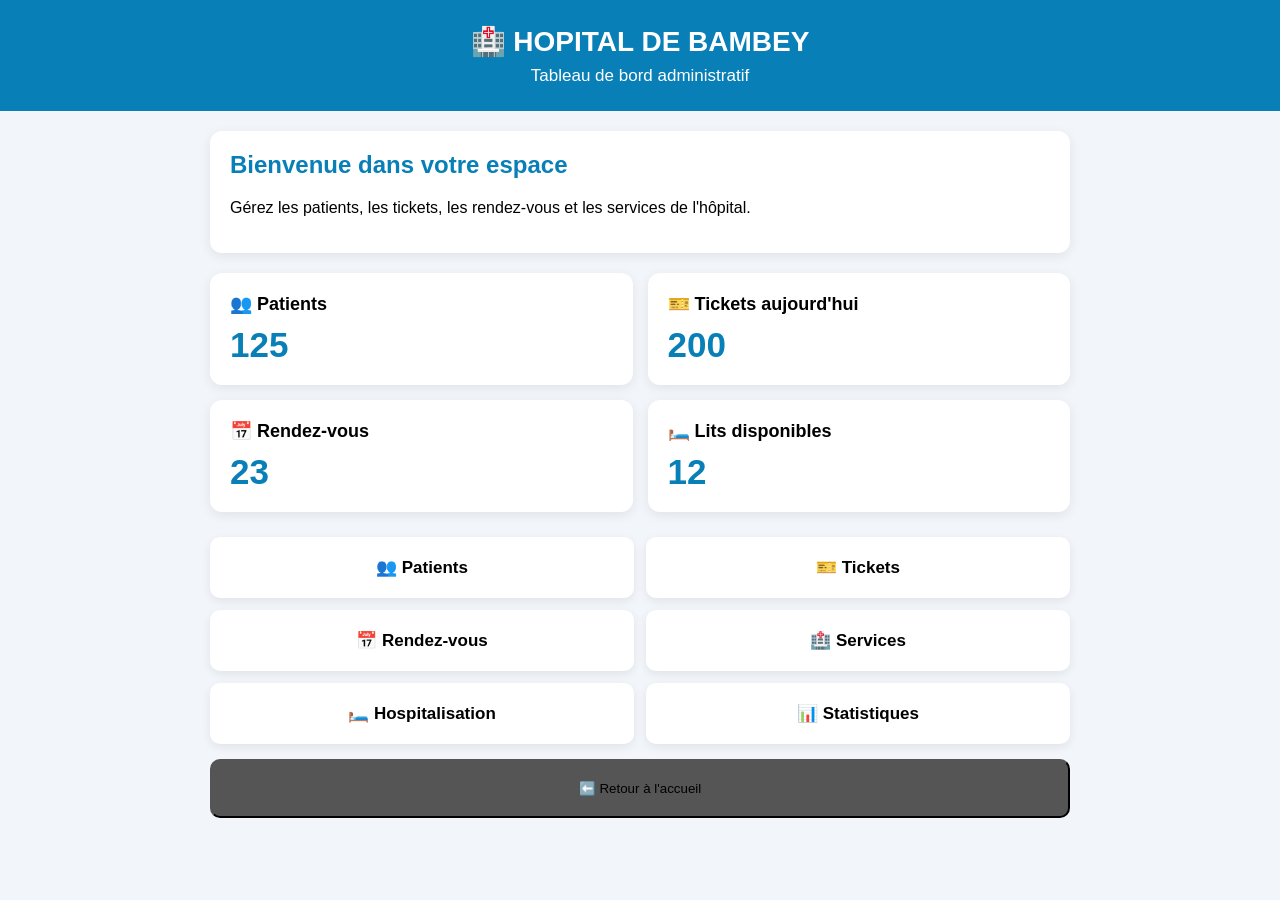
<file: cadre.html>
<!DOCTYPE html>
<html lang="fr">
<head>
    <meta charset="UTF-8">
    <meta name="viewport" content="width=device-width, initial-scale=1.0">

    <title>Tableau de bord - Hôpital de Bambey</title>

    <style>

        * {
            box-sizing: border-box;
        }

        body {
            margin: 0;
            font-family: Arial, sans-serif;
            background: #f2f6fa;
        }

        header {
            background: #087fb7;
            color: white;
            padding: 25px 20px;
            text-align: center;
        }

        header h1 {
            margin: 0;
            font-size: 28px;
        }

        header p {
            margin: 8px 0 0;
            font-size: 17px;
        }

        .container {
            max-width: 900px;
            margin: auto;
            padding: 20px;
        }

        .welcome {
            background: white;
            padding: 20px;
            border-radius: 12px;
            margin-bottom: 20px;
            box-shadow: 0 3px 12px rgba(0,0,0,0.08);
        }

        .welcome h2 {
            margin-top: 0;
            color: #087fb7;
        }

        .stats {
            display: grid;
            grid-template-columns: repeat(2, 1fr);
            gap: 15px;
        }

        .stat {
            background: white;
            padding: 20px;
            border-radius: 12px;
            box-shadow: 0 3px 12px rgba(0,0,0,0.08);
        }

        .stat h3 {
            margin: 0;
            font-size: 18px;
        }

        .number {
            font-size: 35px;
            font-weight: bold;
            color: #087fb7;
            margin-top: 10px;
        }

        .menu {
            margin-top: 25px;
            display: grid;
            grid-template-columns: repeat(2, 1fr);
            gap: 12px;
        }

        .menu button {
            padding: 20px 10px;
            border: none;
            border-radius: 10px;
            background: white;
            font-size: 17px;
            font-weight: bold;
            cursor: pointer;
            box-shadow: 0 3px 10px rgba(0,0,0,0.08);
        }

        .menu button:hover {
            background: #087fb7;
            color: white;
        }

        .retour {
    background: #555;
      width: 100%;  
       padding:20px;
         margin-top:15px;
           border-radius:10px; 
         gap:20px;
          
}
            
        @media (max-width: 600px) {

            .stats,
            .menu {
                grid-template-columns: 1fr;
            }

            header h1 {
                font-size: 24px;
            }
            

        }

    </style>
</head>

<body>

<header>

    <h1>🏥 HOPITAL DE BAMBEY</h1>

    <p>
        Tableau de bord administratif
    </p>

</header>


<div class="container">


    <div class="welcome">

        <h2>Bienvenue dans votre espace</h2>

        <p>
            Gérez les patients, les tickets,
            les rendez-vous et les services de l'hôpital.
        </p>

    </div>


    <div class="stats">


        <div class="stat">

            <h3>👥 Patients</h3>

            <div class="number">
                125
            </div>

        </div>


        <div class="stat">

            <h3>🎫 Tickets aujourd'hui</h3>

            <div class="number">
                200
            </div>

        </div>


        <div class="stat">

            <h3>📅 Rendez-vous</h3>

            <div class="number">
                23
            </div>

        </div>


        <div class="stat">

            <h3>🛏️ Lits disponibles</h3>

            <div class="number">
                12
            </div>

        </div>


    </div>


    <div class="menu">

        <button onclick="patients()">
            👥 Patients
        </button>

        <button onclick="tickets()">
            🎫 Tickets
        </button>

        <button onclick="rendezvous()">
            📅 Rendez-vous
        </button>

        <button onclick="services()">
            🏥 Services
        </button>

        <button onclick="hospitalisation()">
            🛏️ Hospitalisation
        </button>

        <button onclick="statistiques()">
            📊 Statistiques
        </button>

    </div>
    


<script>

function patients() {
    alert("Module Patients");
}

function tickets() {
    alert("Module Tickets");
}

function rendezvous() {
    alert("Module Rendez-vous");
}

function services() {
    alert("Module Services");
}

function hospitalisation() {
    alert("Module Hospitalisation");
}

function statistiques() {
    alert("Module Statistiques");
}

function deconnexion() {

    if (confirm("Voulez-vous vous déconnecter ?")) {

        window.location.href = "index.html";

    }

}
    

</script>

<button
class="retour"
    < onclick="window.location.href='hopital.html'">

⬅️ Retour à l'accueil

</button>
</body>
</html>
</file>
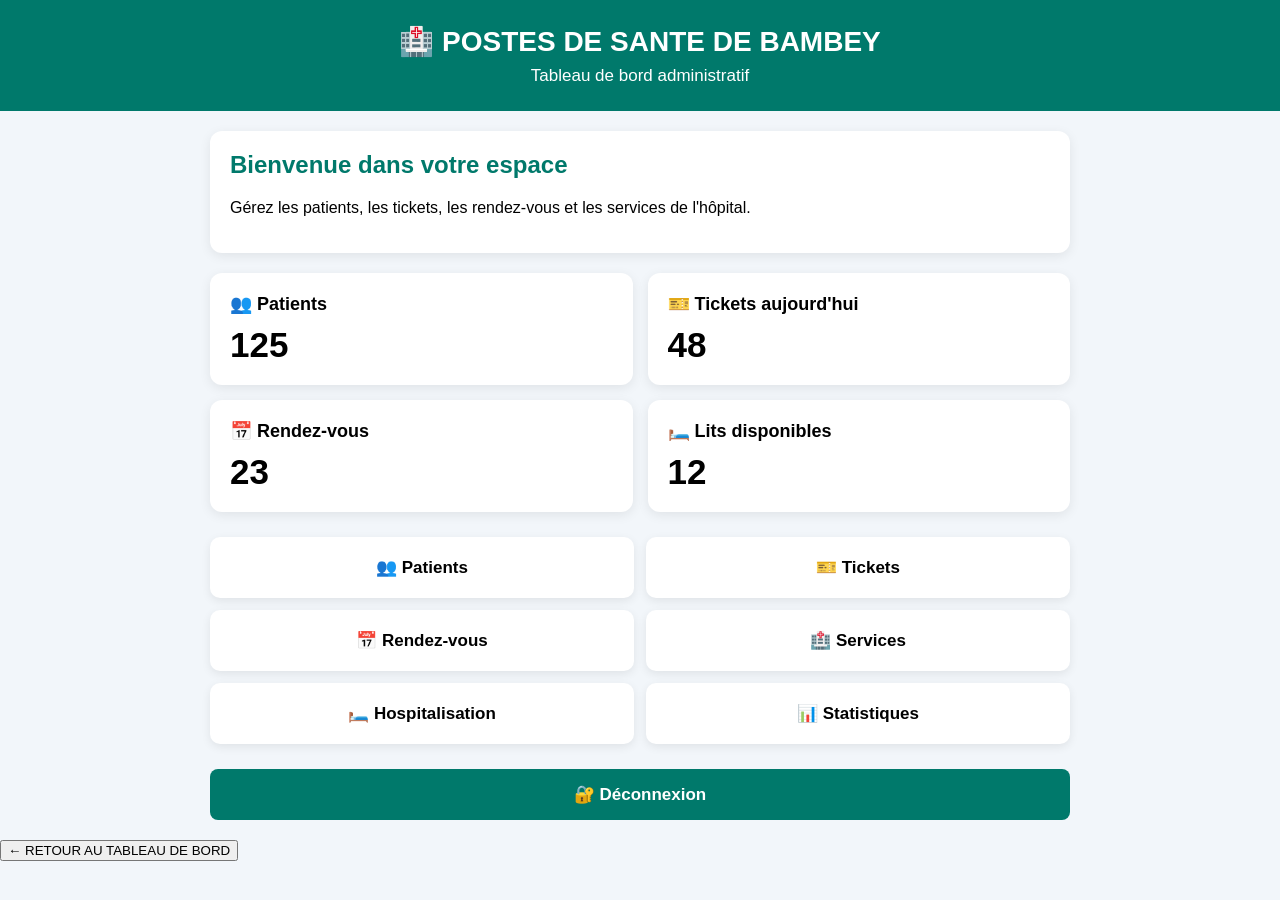
<file: cadre2.html>
<!DOCTYPE html>
<html lang="fr">
<head>
    <meta charset="UTF-8">
    <meta name="viewport" content="width=device-width, initial-scale=1.0">

    <title>Tableau de bord - Hôpital de Bambey</title>

    <style>

        * {
            box-sizing: border-box;
        }

        body {
            margin: 0;
            font-family: Arial, sans-serif;
            background: #f2f6fa;
        }

        header {
            background:#00796b;
            color:white;
            padding: 25px 20px;
            text-align: center;
        }

        header h1 {
            margin: 0;
            font-size: 28px;
        }

        header p {
            margin: 8px 0 0;
            font-size: 17px;
        }

        .container {
            max-width: 900px;
            margin: auto;
            padding: 20px;
        }

        .welcome {
            background: white;
            padding: 20px;
            border-radius: 12px;
            margin-bottom: 20px;
            box-shadow: 0 3px 12px rgba(0,0,0,0.08);
        }

        .welcome h2 {
            margin-top: 0;
            color:#00796b;
        }

        .stats {
            display: grid;
            grid-template-columns: repeat(2, 1fr);
            gap: 15px;
        }

        .stat {
            background: white;
            padding: 20px;
            border-radius: 12px;
            box-shadow: 0 3px 12px rgba(0,0,0,0.08);
        }

        .stat h3 {
            margin: 0;
            font-size: 18px;
        }

        .number {
            font-size: 35px;
            font-weight: bold;
            color:black;
            margin-top: 10px;
        }

        .menu {
            margin-top: 25px;
            display: grid;
            grid-template-columns: repeat(2, 1fr);
            gap: 12px;
        }

        .menu button {
            padding: 20px 10px;
            border: none;
            border-radius: 10px;
            background:white;
            font-size: 17px;
            font-weight: bold;
            cursor: pointer;
            box-shadow: 0 3px 10px rgba(0,0,0,0.08);
        }

        .menu button:hover {
            background:#00796b;
            color: white;
        }

        .logout {
            margin-top: 25px;
            width: 100%;
            padding: 15px;
            border: none;
            border-radius: 8px;
            background:#00796b;
            color: white;
            font-size: 17px;
            font-weight: bold;
        }

        @media (max-width: 600px) {

            .stats,
            .menu {
                grid-template-columns: 1fr;
            }

            header h1 {
                font-size: 24px;
            }
            .retour{
                color:white;
                background:#00796b;
                padding:15px;
                margin-top:25px;
                border-radius:8px;
                width:100%;
            }

        }

    </style>
</head>

<body>

<header>

    <h1>🏥 POSTES DE SANTE DE BAMBEY</h1>

    <p>
        Tableau de bord administratif
    </p>

</header>


<div class="container">


    <div class="welcome">

        <h2>Bienvenue dans votre espace</h2>

        <p>
            Gérez les patients, les tickets,
            les rendez-vous et les services de l'hôpital.
        </p>

    </div>


    <div class="stats">


        <div class="stat">

            <h3>👥 Patients</h3>

            <div class="number">
                125
            </div>

        </div>


        <div class="stat">

            <h3>🎫 Tickets aujourd'hui</h3>

            <div class="number">
                48
            </div>

        </div>


        <div class="stat">

            <h3>📅 Rendez-vous</h3>

            <div class="number">
                23
            </div>

        </div>


        <div class="stat">

            <h3>🛏️ Lits disponibles</h3>

            <div class="number">
                12
            </div>

        </div>


    </div>


    <div class="menu">

        <button onclick="patients()">
            👥 Patients
        </button>

        <button onclick="tickets()">
            🎫 Tickets
        </button>

        <button onclick="rendezvous()">
            📅 Rendez-vous
        </button>

        <button onclick="services()">
            🏥 Services
        </button>

        <button onclick="hospitalisation()">
            🛏️ Hospitalisation
        </button>

        <button onclick="statistiques()">
            📊 Statistiques
        </button>

    </div>


    <button class="logout" onclick="deconnexion()">
        🔐 Déconnexion
    </button>


</div>


<script>

function patients() {
    alert("Module Patients");
}

function tickets() {
    alert("Module Tickets");
}

function rendezvous() {
    alert("Module Rendez-vous");
}

function services() {
    alert("Module Services");
}

function hospitalisation() {
    alert("Module Hospitalisation");
}

function statistiques() {
    alert("Module Statistiques");
}

function deconnexion() {

    if (confirm("Voulez-vous vous déconnecter ?")) {

        window.location.href = "index.html";

    }

}
    

</script>
<button
    class="retour"
    onclick="window.location.href='page2.html'">

    ← RETOUR AU TABLEAU DE BORD
</button>

</body>
</html>
</file>
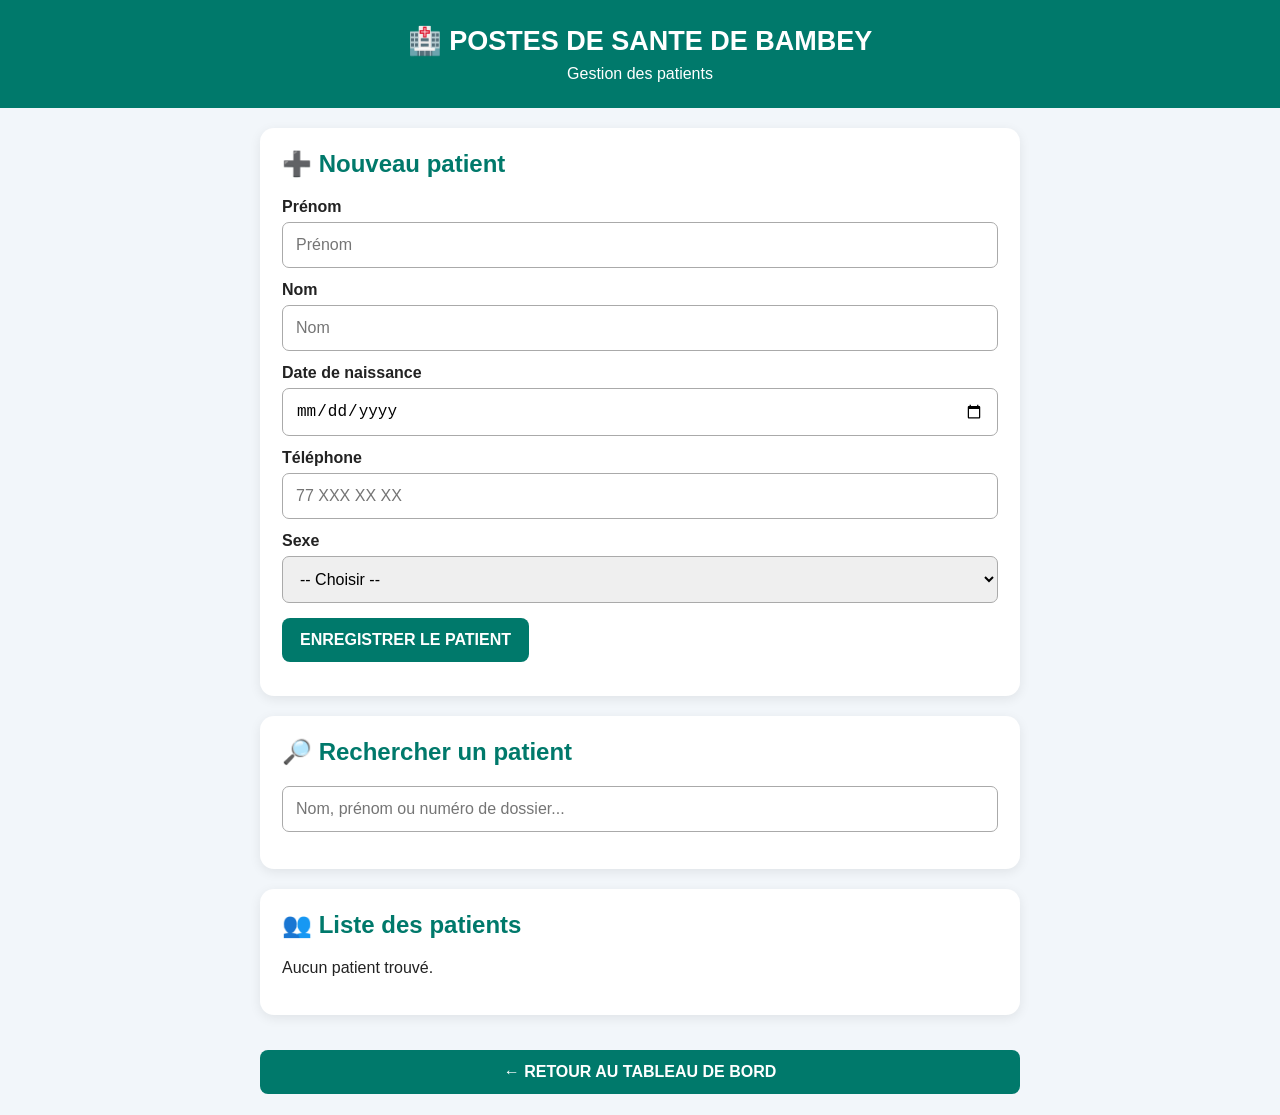
<file: Patients.html>
<!DOCTYPE html>
<html lang="fr">
<head>
<meta charset="UTF-8">
<meta name="viewport" content="width=device-width, initial-scale=1.0">

<title>Patients - Hôpital de Bambey</title>

<style>

* {
    box-sizing: border-box;
}

body {
    margin: 0;
    font-family: Arial, sans-serif;
    background: #f2f6fa;
    color: #222;
}

header {
    background:#00796b;
    color: white;
    text-align: center;
    padding: 25px 15px;
}

header h1 {
    margin: 0;
    font-size: 27px;
}

header p {
    margin: 8px 0 0;
}

.container {
    max-width: 800px;
    margin: auto;
    padding: 20px;
}

.card {
    background: white;
    padding: 22px;
    border-radius: 14px;
    margin-bottom: 20px;
    box-shadow: 0 3px 12px rgba(0,0,0,0.08);
}

h2 {
    color:#00796b;
    margin-top: 0;
}

label {
    display: block;
    font-weight: bold;
    margin-top: 13px;
    margin-bottom: 6px;
}

input,
select {
    width: 100%;
    padding: 13px;
    border: 1px solid #aaa;
    border-radius: 7px;
    font-size: 16px;
}

button {
    border: none;
    border-radius: 8px;
    padding: 13px 18px;
    margin-top: 15px;
    background:#00796b;
    color: white;
    font-size: 16px;
    font-weight: bold;
    cursor: pointer;
}

.recherche {
    margin-bottom: 15px;
}

.patient {
    border-left: 5px solid ;
    background:violet;
    padding: 15px;
    margin-top: 12px;
    border-radius: 7px;
}

.patient strong {
    color:#00796b;
}

.supprimer {
    background:#00796b;
    font-size: 14px;
}

.retour {
    background:#00796b;
    width: 100%;
}

.message {
    margin-top: 12px;
    font-weight: bold;
}

@media (max-width: 600px) {

    .container {
        padding: 12px;
    }

    .card {
        padding: 17px;
    }

}

</style>
</head>

<body>

<header>

    <h1>🏥 POSTES DE SANTE DE BAMBEY</h1>

    <p>Gestion des patients</p>

</header>


<div class="container">


<!-- AJOUT PATIENT -->

<div class="card">

    <h2>➕ Nouveau patient</h2>

    <label>Prénom</label>

    <input
        type="text"
        id="prenom"
        placeholder="Prénom"
    >


    <label>Nom</label>

    <input
        type="text"
        id="nom"
        placeholder="Nom"
    >


    <label>Date de naissance</label>

    <input
        type="date"
        id="naissance"
    >


    <label>Téléphone</label>

    <input
        type="tel"
        id="telephone"
        placeholder="77 XXX XX XX"
    >


    <label>Sexe</label>

    <select id="sexe">

        <option value="">-- Choisir --</option>

        <option>Femme</option>

        <option>Homme</option>

    </select>


    <button onclick="ajouterPatient()">
        ENREGISTRER LE PATIENT
    </button>


    <div id="message" class="message"></div>

</div>



<!-- RECHERCHE -->

<div class="card">

    <h2>🔎 Rechercher un patient</h2>

    <input
        type="text"
        id="recherche"
        class="recherche"
        placeholder="Nom, prénom ou numéro de dossier..."
        oninput="afficherPatients()"
    >

</div>



<!-- LISTE -->

<div class="card">

    <h2>👥 Liste des patients</h2>

    <div id="listePatients"></div>

</div>


<button
    class="retour"
    onclick="window.location.href='page2.html'"
>
    ← RETOUR AU TABLEAU DE BORD
</button>


</div>



<script>


// Récupérer les patients enregistrés

let patients =
    JSON.parse(localStorage.getItem("patientsBambey")) || [];


// Générer un numéro de dossier

function genererNumero() {

    return "PAT-" +
        String(
            patients.length + 1
        ).padStart(5, "0");

}


// Ajouter un patient

function ajouterPatient() {

    const prenom =
        document.getElementById("prenom").value.trim();

    const nom =
        document.getElementById("nom").value.trim();

    const naissance =
        document.getElementById("naissance").value;

    const telephone =
        document.getElementById("telephone").value.trim();

    const sexe =
        document.getElementById("sexe").value;


    if (
        prenom === "" ||
        nom === "" ||
        naissance === "" ||
        telephone === "" ||
        sexe === ""
    ) {

        document.getElementById("message").textContent =
            "⚠️ Veuillez remplir tous les champs.";

        return;
    }


    const patient = {

        numero: genererNumero(),

        prenom: prenom,

        nom: nom,

        naissance: naissance,

        telephone: telephone,

        sexe: sexe

    };


    patients.push(patient);


    localStorage.setItem(
        "patientsBambey",
        JSON.stringify(patients)
    );


    document.getElementById("message").textContent =
        "✅ Patient enregistré : " +
        patient.numero;


    // Vider les champs

    document.getElementById("prenom").value = "";

    document.getElementById("nom").value = "";

    document.getElementById("naissance").value = "";

    document.getElementById("telephone").value = "";

    document.getElementById("sexe").value = "";


    afficherPatients();

}


// Afficher les patients

function afficherPatients() {

    const recherche =
        document.getElementById("recherche")
        .value
        .toLowerCase();


    const liste =
        document.getElementById("listePatients");


    liste.innerHTML = "";


    const resultats =
        patients.filter(patient =>

            patient.nom.toLowerCase().includes(recherche) ||

            patient.prenom.toLowerCase().includes(recherche) ||

            patient.numero.toLowerCase().includes(recherche)

        );


    if (resultats.length === 0) {

        liste.innerHTML =
            "<p>Aucun patient trouvé.</p>";

        return;
    }


    resultats.forEach(patient => {

        const div =
            document.createElement("div");

        div.className = "patient";


        div.innerHTML = `

            <strong>
                ${patient.numero}
            </strong>

            <br><br>

            👤 ${patient.prenom}
            ${patient.nom}

            <br>

            🎂 ${patient.naissance}

            <br>

            📞 ${patient.telephone}

            <br>

            ${patient.sexe}

            <br>

            <button
                class="supprimer"
                onclick="supprimerPatient('${patient.numero}')"
            >
                SUPPRIMER
            </button>

        `;


        liste.appendChild(div);

    });

}


// Supprimer un patient

function supprimerPatient(numero) {

    if (
        !confirm(
            "Voulez-vous supprimer ce patient ?"
        )
    ) {

        return;
    }


    patients =
        patients.filter(
            patient =>
            patient.numero !== numero
        );


    localStorage.setItem(
        "patientsBambey",
        JSON.stringify(patients)
    );


    afficherPatients();

}


// Affichage initial

afficherPatients();

</script>

</body>
</html>
</file>
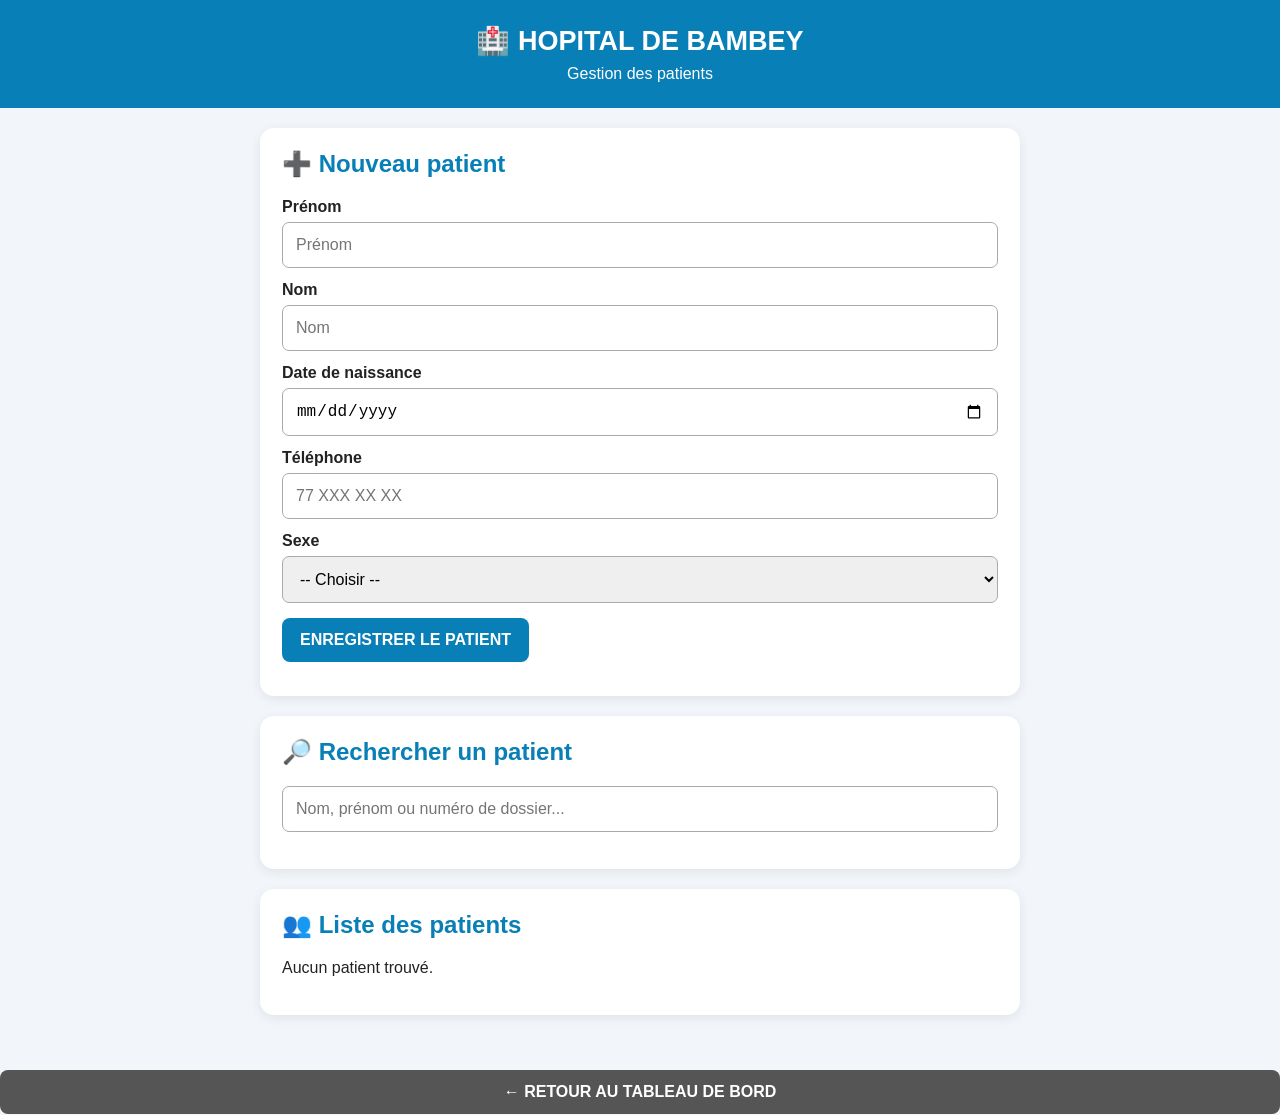
<file: patients.html>
<!DOCTYPE html>
<html lang="fr">
<head>
<meta charset="UTF-8">
<meta name="viewport" content="width=device-width, initial-scale=1.0">

<title>Patients - Hôpital de Bambey</title>

<style>

* {
    box-sizing: border-box;
}

body {
    margin: 0;
    font-family: Arial, sans-serif;
    background: #f2f6fa;
    color: #222;
}

header {
    background: #087fb7;
    color: white;
    text-align: center;
    padding: 25px 15px;
}

header h1 {
    margin: 0;
    font-size: 27px;
}

header p {
    margin: 8px 0 0;
}

.container {
    max-width: 800px;
    margin: auto;
    padding: 20px;
}

.card {
    background: white;
    padding: 22px;
    border-radius: 14px;
    margin-bottom: 20px;
    box-shadow: 0 3px 12px rgba(0,0,0,0.08);
}

h2 {
    color: #087fb7;
    margin-top: 0;
}

label {
    display: block;
    font-weight: bold;
    margin-top: 13px;
    margin-bottom: 6px;
}

input,
select {
    width: 100%;
    padding: 13px;
    border: 1px solid #aaa;
    border-radius: 7px;
    font-size: 16px;
}

button {
    border: none;
    border-radius: 8px;
    padding: 13px 18px;
    margin-top: 15px;
    background: #087fb7;
    color: white;
    font-size: 16px;
    font-weight: bold;
    cursor: pointer;
}

.recherche {
    margin-bottom: 15px;
}

.patient {
    border-left: 5px solid violet;
    background: #087fb7;;
    padding: 15px;
    margin-top: 12px;
    border-radius: 7px;
}

.patient strong {
    color:violet;
}

.supprimer {
    background: #087fb7;;
    font-size: 14px;
}

.retour {
    background: #555;
    width: 100%;
}

.message {
    margin-top: 12px;
    font-weight: bold;
}

@media (max-width: 600px) {

    .container {
        padding: 12px;
    }

    .card {
        padding: 17px;
    }

}

</style>
</head>

<body>

<header>

    <h1>🏥 HOPITAL DE BAMBEY</h1>

    <p>Gestion des patients</p>

</header>


<div class="container">


<!-- AJOUT PATIENT -->

<div class="card">

    <h2>➕ Nouveau patient</h2>

    <label>Prénom</label>

    <input
        type="text"
        id="prenom"
        placeholder="Prénom"
    >


    <label>Nom</label>

    <input
        type="text"
        id="nom"
        placeholder="Nom"
    >


    <label>Date de naissance</label>

    <input
        type="date"
        id="naissance"
    >


    <label>Téléphone</label>

    <input
        type="tel"
        id="telephone"
        placeholder="77 XXX XX XX"
    >


    <label>Sexe</label>

    <select id="sexe">

        <option value="">-- Choisir --</option>

        <option>Femme</option>

        <option>Homme</option>

    </select>


    <button onclick="ajouterPatient()">
        ENREGISTRER LE PATIENT
    </button>


    <div id="message" class="message"></div>

</div>



<!-- RECHERCHE -->

<div class="card">

    <h2>🔎 Rechercher un patient</h2>

    <input
        type="text"
        id="recherche"
        class="recherche"
        placeholder="Nom, prénom ou numéro de dossier..."
        oninput="afficherPatients()"
    >

</div>



<!-- LISTE -->

<div class="card">

    <h2>👥 Liste des patients</h2>

    <div id="listePatients"></div>

</div>

</div>
    
<button
    class="retour"
    onclick="window.location.href='hopital.html'"
>
    ← RETOUR AU TABLEAU DE BORD
</button>

    



<script>


// Récupérer les patients enregistrés

let patients =
    JSON.parse(localStorage.getItem("patientsBambey")) || [];


// Générer un numéro de dossier

function genererNumero() {

    return "PAT-" +
        String(
            patients.length + 1
        ).padStart(5, "0");

}


// Ajouter un patient

function ajouterPatient() {

    const prenom =
        document.getElementById("prenom").value.trim();

    const nom =
        document.getElementById("nom").value.trim();

    const naissance =
        document.getElementById("naissance").value;

    const telephone =
        document.getElementById("telephone").value.trim();

    const sexe =
        document.getElementById("sexe").value;


    if (
        prenom === "" ||
        nom === "" ||
        naissance === "" ||
        telephone === "" ||
        sexe === ""
    ) {

        document.getElementById("message").textContent =
            "⚠️ Veuillez remplir tous les champs.";

        return;
    }


    const patient = {

        numero: genererNumero(),

        prenom: prenom,

        nom: nom,

        naissance: naissance,

        telephone: telephone,

        sexe: sexe

    };


    patients.push(patient);


    localStorage.setItem(
        "patientsBambey",
        JSON.stringify(patients)
    );


    document.getElementById("message").textContent =
        "✅ Patient enregistré : " +
        patient.numero;


    // Vider les champs

    document.getElementById("prenom").value = "";

    document.getElementById("nom").value = "";

    document.getElementById("naissance").value = "";

    document.getElementById("telephone").value = "";

    document.getElementById("sexe").value = "";


    afficherPatients();

}


// Afficher les patients

function afficherPatients() {

    const recherche =
        document.getElementById("recherche")
        .value
        .toLowerCase();


    const liste =
        document.getElementById("listePatients");


    liste.innerHTML = "";


    const resultats =
        patients.filter(patient =>

            patient.nom.toLowerCase().includes(recherche) ||

            patient.prenom.toLowerCase().includes(recherche) ||

            patient.numero.toLowerCase().includes(recherche)

        );


    if (resultats.length === 0) {

        liste.innerHTML =
            "<p>Aucun patient trouvé.</p>";

        return;
    }


    resultats.forEach(patient => {

        const div =
            document.createElement("div");

        div.className = "patient";


        div.innerHTML = `

            <strong>
                ${patient.numero}
            </strong>

            <br><br>

            👤 ${patient.prenom}
            ${patient.nom}

            <br>

            🎂 ${patient.naissance}

            <br>

            📞 ${patient.telephone}

            <br>

            ${patient.sexe}

            <br>

            <button
                class="supprimer"
                onclick="supprimerPatient('${patient.numero}')"
            >
                SUPPRIMER
            </button>

        `;


        liste.appendChild(div);

    });

}


// Supprimer un patient

function supprimerPatient(numero) {

    if (
        !confirm(
            "Voulez-vous supprimer ce patient ?"
        )
    ) {

        return;
    }


    patients =
        patients.filter(
            patient =>
            patient.numero !== numero
        );


    localStorage.setItem(
        "patientsBambey",
        JSON.stringify(patients)
    );


    afficherPatients();

}


// Affichage initial

afficherPatients();

</script>

</body>
</html>
</file>
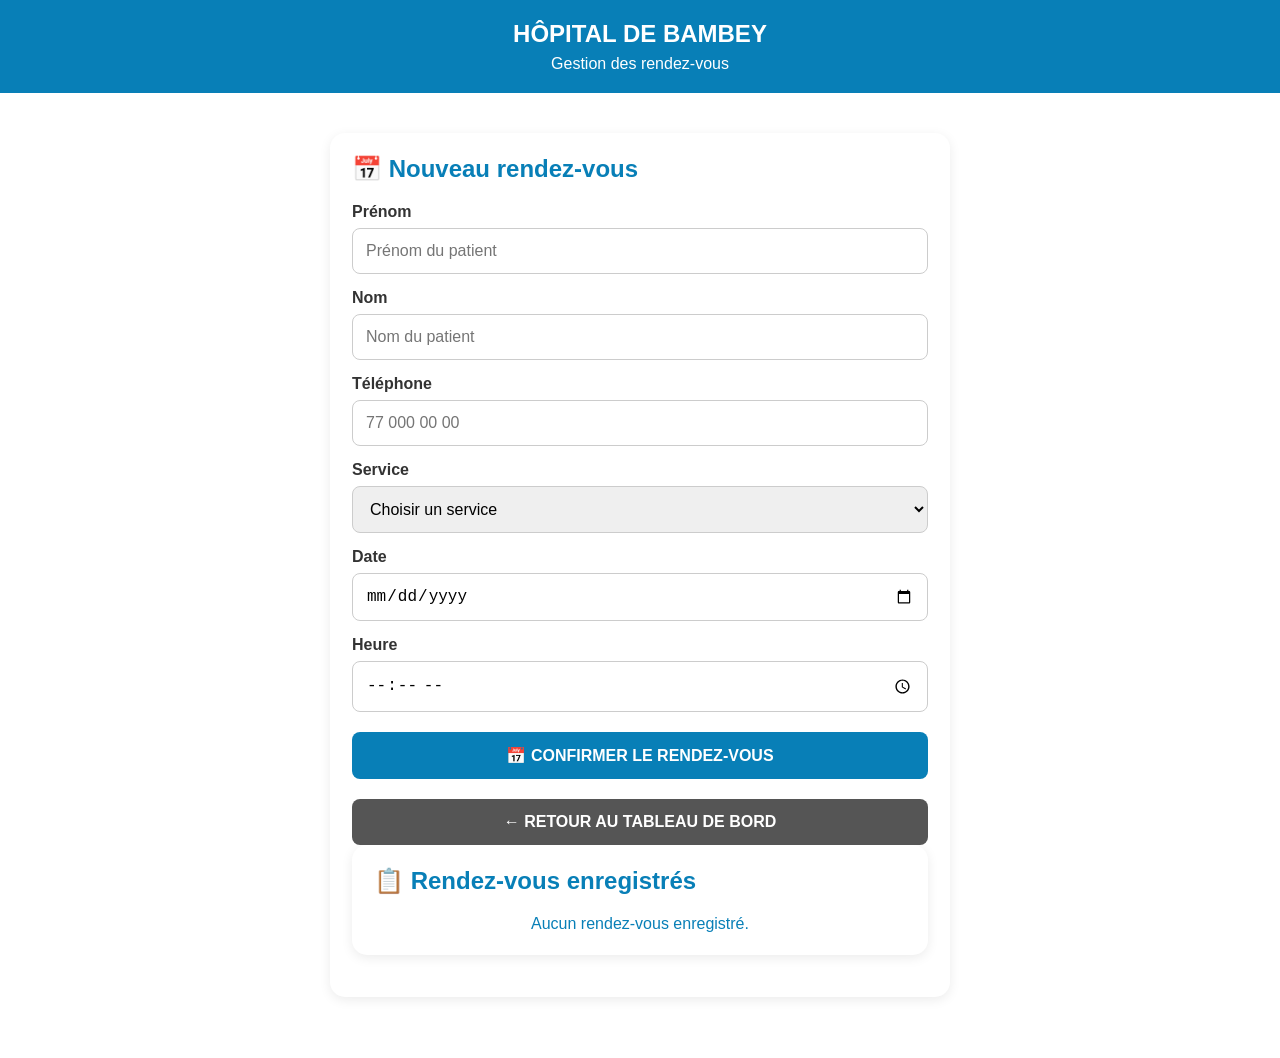
<file: rendez-vous.html>
<!DOCTYPE html>
<html lang="fr">
<head>
<meta charset="UTF-8">
<meta name="viewport" content="width=device-width, initial-scale=1.0">
<title>Rendez-vous - Hôpital de Bambey</title>

<style>
* {
    box-sizing: border-box;
}

body {
    margin: 0;
    font-family: Arial, sans-serif;
    background:white;
    color: #333;
}

header {
    background:#087fb7;
    color: white;
    padding: 20px;
    text-align: center;
}

header h1 {
    margin: 0;
    font-size: 24px;
}

header p {
    margin: 7px 0 0;
}

.container {
    max-width: 650px;
    margin: 25px auto;
    padding: 15px;
}

.card {
    background: white;
    padding: 22px;
    border-radius: 15px;
    box-shadow: 0 3px 12px rgba(0,0,0,0.08);
    margin-bottom: 20px;
}

h2 {
    color:#087fb7;
    margin-top: 0;
}

label {
    display: block;
    margin-top: 15px;
    font-weight: bold;
}

input,
select {
    width: 100%;
    padding: 13px;
    margin-top: 7px;
    border: 1px solid #ccc;
    border-radius: 8px;
    font-size: 16px;
}

button {
    width: 100%;
    padding: 14px;
    margin-top: 20px;
    border: none;
    border-radius: 8px;
    background:#087fb7;
    color: white;
    font-size: 16px;
    font-weight: bold;
}

.retour {
    background: #555;
}

.confirmation {
    display: none;
    margin-top: 20px;
    padding: 18px;
    background:#087fb7;
    border-radius: 10px;
    border-left: 5px solid #087f8c;
}

.confirmation h3 {
    color:#087fb7;
}

.rdv {
    background: white;
    padding: 18px;
    margin-top: 12px;
    border-radius: 10px;
    border-left: 5px solid #087fb7;
}

.rdv strong {
    color:white;
    font-size: 18px;
}

.btn-annuler {
    background:white;
}

.aucun {
    text-align: center;
    color:#087fb7;
}
</style>
</head>

<body>

<header>
    <h1>HÔPITAL DE BAMBEY</h1>
    <p>Gestion des rendez-vous</p>
</header>

<div class="container">

<div class="card">

<h2>📅 Nouveau rendez-vous</h2>

<label>Prénom</label>
<input type="text" id="prenom" placeholder="Prénom du patient">

<label>Nom</label>
<input type="text" id="nom" placeholder="Nom du patient">

<label>Téléphone</label>
<input type="tel" id="telephone" placeholder="77 000 00 00">

<label>Service</label>
<select id="service">
    <option value="">Choisir un service</option>
    <option>Consultation générale</option>
    <option>Pédiatrie</option>
    <option>Gynécologie</option>
    <option>Dentisterie</option>
    <option>Radiologie</option>
    <option>Laboratoire</option>
    <option>Ophtalmologie</option>
</select>


<label>Date</label>
<input type="date" id="date">

<label>Heure</label>
<input type="time" id="heure">

<button onclick="prendreRendezVous()">
    📅 CONFIRMER LE RENDEZ-VOUS
</button>

<div class="confirmation" id="confirmation">

<h3>✅ Rendez-vous confirmé</h3>

<p>
<strong>Numéro :</strong>
<span id="numero"></span>
</p>

<p>
<strong>Patient :</strong>
<span id="patient"></span>
</p>

<p>
<strong>Service :</strong>
<span id="serviceConfirme"></span>
</p>

<p>
<strong>Date :</strong>
<span id="dateConfirmee"></span>
</p>

<p>
<strong>Heure :</strong>
<span id="heureConfirmee"></span>
</p>

</div>
		<button class="retour"
    onclick="window.location.href='hopital.html'"
>
    ← RETOUR AU TABLEAU DE BORD
</button>



<div class="card">

<h2>📋 Rendez-vous enregistrés</h2>

<div id="listeRendezVous"></div>

</div>

</div>

<script>

function prendreRendezVous() {

    const prenom =
        document.getElementById("prenom").value.trim();

    const nom =
        document.getElementById("nom").value.trim();

    const telephone =
        document.getElementById("telephone").value.trim();

    const service =
        document.getElementById("service").value;

    const date =
        document.getElementById("date").value;

    const heure =
        document.getElementById("heure").value;

    if (!prenom || !nom || !telephone ||
        !service || !date || !heure) {

        alert("Veuillez remplir tous les champs.");
        return;
    }

    const numero =
        "RDV-" + Math.floor(1000 + Math.random() * 9000);

    const rendezVous = {
        numero: numero,
        prenom: prenom,
        nom: nom,
        telephone: telephone,
        service: service,
        date: date,
        heure: heure,
        statut: "Confirmé"
    };

    let liste =
        JSON.parse(
            localStorage.getItem("rendezVousBambey")
        ) || [];

    liste.push(rendezVous);

    localStorage.setItem(
        "rendezVousBambey",
        JSON.stringify(liste)
    );

    document.getElementById("numero").textContent = numero;
    document.getElementById("patient").textContent =
        prenom + " " + nom;
    document.getElementById("serviceConfirme").textContent =
        service;
    document.getElementById("dateConfirmee").textContent =
        date;
    document.getElementById("heureConfirmee").textContent =
        heure;

    document.getElementById("confirmation").style.display =
        "block";

    afficherRendezVous();

    alert("Rendez-vous enregistré avec succès.");
}


function afficherRendezVous() {

    const liste =
        JSON.parse(
            localStorage.getItem("rendezVousBambey")
        ) || [];

    const zone =
        document.getElementById("listeRendezVous");

    zone.innerHTML = "";

    if (liste.length === 0) {

        zone.innerHTML =
            '<div class="aucun">Aucun rendez-vous enregistré.</div>';

        return;
    }

    liste.forEach(function(rdv) {

        const element =
            document.createElement("div");

        element.className = "rdv";

        element.innerHTML = `

            <strong>${rdv.numero}</strong>

            <p>👤 <b>Patient :</b>
            ${rdv.prenom} ${rdv.nom}</p>

            <p>📞 <b>Téléphone :</b>
            ${rdv.telephone}</p>

            <p>🏥 <b>Service :</b>
            ${rdv.service}</p>

            <p>📅 <b>Date :</b>
            ${rdv.date}</p>

            <p>🕐 <b>Heure :</b>
            ${rdv.heure}</p>

            <p>📌 <b>Statut :</b>
            ${rdv.statut}</p>

            <button
                class="btn-annuler"
                onclick="annulerRendezVous('${rdv.numero}')">
                ❌ ANNULER LE RENDEZ-VOUS
            </button>
        `;

        zone.appendChild(element);
    });
}


function annulerRendezVous(numero) {

    if (!confirm(
        "Voulez-vous vraiment annuler ce rendez-vous ?"
    )) {
        return;
    }

    let liste =
        JSON.parse(
            localStorage.getItem("rendezVousBambey")
        ) || [];

    liste = liste.filter(function(rdv) {
        return rdv.numero !== numero;
    });

    localStorage.setItem(
        "rendezVousBambey",
        JSON.stringify(liste)
    );

    afficherRendezVous();

    alert("Le rendez-vous a été annulé.");
}


function retourDashboard() {

    window.location.href = "dashboard.html";

}

afficherRendezVous();

</script>

</body>
</html>
</file>
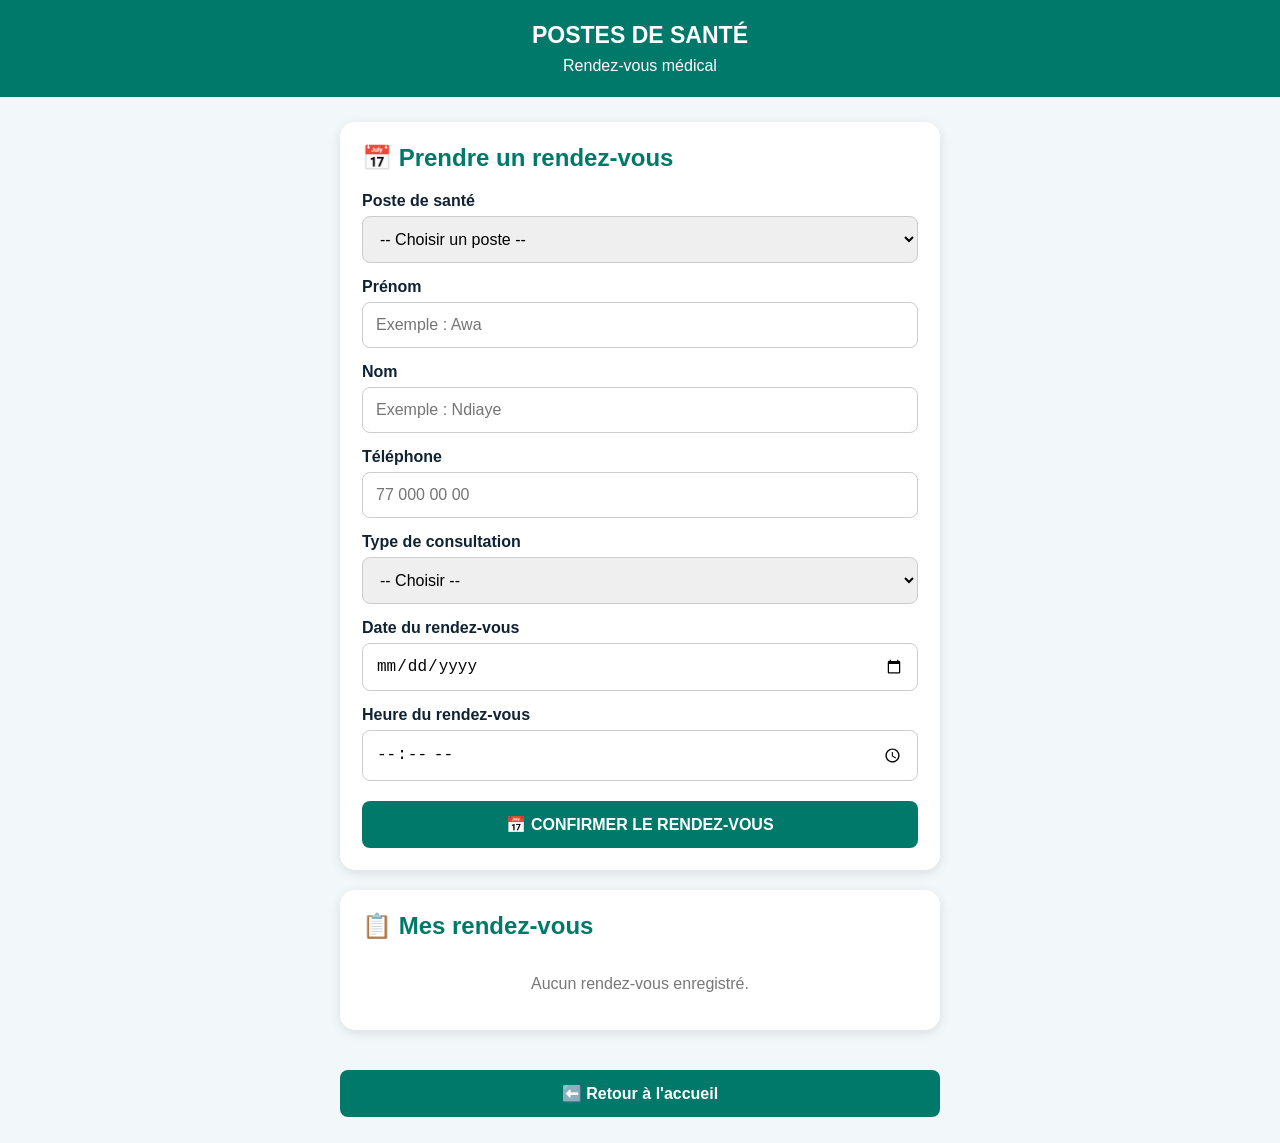
<file: rv2.html>
<!DOCTYPE html>
<html lang="fr">
<head>
<meta charset="UTF-8">
<meta name="viewport" content="width=device-width, initial-scale=1.0">

<title>Rendez-vous - Poste de santé</title>

<style>
* {
    box-sizing: border-box;
}

body {
    margin: 0;
    font-family: Arial, sans-serif;
    background: #f2f7f9;
    color: #123;
}

header {
    background: #00796b;
    color: white;
    text-align: center;
    padding: 22px 15px;
}

header h1 {
    margin: 0;
    font-size: 23px;
}

header p {
    margin: 8px 0 0;
}

.container {
    width: 92%;
    max-width: 600px;
    margin: 25px auto;
}

.card {
    background: white;
    padding: 22px;
    border-radius: 15px;
    margin-bottom: 20px;
    box-shadow: 0 3px 12px rgba(0,0,0,0.10);
}

h2 {
    color: #00796b;
    margin-top: 0;
}

label {
    display: block;
    margin-top: 15px;
    margin-bottom: 6px;
    font-weight: bold;
}

input,
select {
    width: 100%;
    padding: 13px;
    border: 1px solid #ccc;
    border-radius: 8px;
    font-size: 16px;
}

button {
    width: 100%;
    padding: 14px;
    margin-top: 20px;
    border: none;
    border-radius: 8px;
    background: #00796b;
    color: white;
    font-size: 16px;
    font-weight: bold;
}

.btn-retour {
    background:#00796b;;
}

.btn-annuler {
    background: #c62828;
}

.confirmation {
    display: none;
    background: #e0f2f1;
    border: 2px solid #00796b;
    padding: 18px;
    border-radius: 10px;
    margin-top: 20px;
}

.rdv {
    border-bottom: 1px solid #ddd;
    padding: 15px 0;
}

.rdv:last-child {
    border-bottom: none;
}

.reference {
    color: #00796b;
    font-size: 20px;
    font-weight: bold;
}

.vide {
    color: #777;
    text-align: center;
    padding: 15px;
}
</style>
</head>

<body>

<header>
    <h1>POSTES DE SANTÉ</h1>
    <p>Rendez-vous médical</p>
</header>

<div class="container">

    <!-- FORMULAIRE -->
    <div class="card">

        <h2>📅 Prendre un rendez-vous</h2>

        <label for="poste">Poste de santé</label>

        <select id="poste">
            <option value="">-- Choisir un poste --</option>
            <option value="Leona Sud">
                Leona-Sud
            </option>
            <option value="Saint-Martin">
                Saint-Martin
            </option>
            <option value="DVF">
                DVF
            </option>
            <option value="">
                Croix-Rouge
            </option>
        </select>


        <label for="prenom">Prénom</label>

        <input
            type="text"
            id="prenom"
            placeholder="Exemple : Awa"
        >


        <label for="nom">Nom</label>

        <input
            type="text"
            id="nom"
            placeholder="Exemple : Ndiaye"
        >


        <label for="telephone">Téléphone</label>

        <input
            type="tel"
            id="telephone"
            placeholder="77 000 00 00"
        >


        <label for="consultation">
            Type de consultation
        </label>

        <select id="consultation">

            <option value="">
                -- Choisir --
            </option>

            <option value="Consultation générale">
                Consultation générale
            </option>

            <option value="Pédiatrie">
                Pédiatrie
            </option>

            <option value="Maternité">
                Gynécologie
            </option>

            <option value="Vaccination">
                Vaccination
            </option>
        		

            <option value="Soins infirmiers">
                Soins infirmiers
            </option>

        </select>


        <label for="date">
            Date du rendez-vous
        </label>

        <input
            type="date"
            id="date"
        >


        <label for="heure">
            Heure du rendez-vous
        </label>

        <input
            type="time"
            id="heure"
        >


        <button onclick="prendreRendezVous()">
            📅 CONFIRMER LE RENDEZ-VOUS
        </button>

    </div>


    <!-- CONFIRMATION -->

    <div
        class="card confirmation"
        id="confirmation"
    >

        <h2>✅ Rendez-vous confirmé</h2>

        <p>
            <strong>Référence :</strong>
            <span id="reference"></span>
        </p>

        <p>
            <strong>Patient :</strong>
            <span id="patient"></span>
        </p>

        <p>
            <strong>Poste :</strong>
            <span id="posteConfirmation"></span>
        </p>

        <p>
            <strong>Consultation :</strong>
            <span id="consultationConfirmation"></span>
        </p>

        <p>
            <strong>Date :</strong>
            <span id="dateConfirmation"></span>
        </p>

        <p>
            <strong>Heure :</strong>
            <span id="heureConfirmation"></span>
        </p>

        <button
            class="btn-annuler"
            onclick="annulerDernierRdv()"
        >
            ❌ ANNULER CE RENDEZ-VOUS
        </button>

    </div>


    <!-- RENDEZ-VOUS ENREGISTRÉS -->

    <div class="card">

        <h2>📋 Mes rendez-vous</h2>

        <div id="listeRdv"></div>

    </div>


    <button
        class="btn-retour"
        onclick="retourAccueil()"
    >
        ⬅️ Retour à l'accueil
    </button>

</div>


<script>

const CLE =
    "rendezVousPostesBambey";


/* =========================
   PRENDRE RENDEZ-VOUS
========================= */

function prendreRendezVous() {

    const poste =
        document.getElementById("poste").value;

    const prenom =
        document.getElementById("prenom").value.trim();

    const nom =
        document.getElementById("nom").value.trim();

    const telephone =
        document.getElementById("telephone").value.trim();

    const consultation =
        document.getElementById("consultation").value;

    const date =
        document.getElementById("date").value;

    const heure =
        document.getElementById("heure").value;


    if (poste === "") {
        alert("Veuillez choisir un poste de santé.");
        return;
    }

    if (prenom === "") {
        alert("Veuillez saisir le prénom.");
        return;
    }

    if (nom === "") {
        alert("Veuillez saisir le nom.");
        return;
    }

    if (telephone === "") {
        alert("Veuillez saisir le téléphone.");
        return;
    }

    if (consultation === "") {
        alert("Veuillez choisir la consultation.");
        return;
    }

    if (date === "") {
        alert("Veuillez choisir une date.");
        return;
    }

    if (heure === "") {
        alert("Veuillez choisir une heure.");
        return;
    }


    const reference =
        "RDV-" +
        Math.floor(
            10000 + Math.random() * 90000
        );


    const rendezVous = {

        reference: reference,

        poste: poste,

        prenom: prenom,

        nom: nom,

        telephone: telephone,

        consultation: consultation,

        date: date,

        heure: heure,

        statut: "Programmé",

        dateCreation:
            new Date().toLocaleString("fr-FR")
    };


    let liste =
        JSON.parse(
            localStorage.getItem(CLE)
        ) || [];


    liste.push(rendezVous);


    localStorage.setItem(
        CLE,
        JSON.stringify(liste)
    );


    afficherConfirmation(
        rendezVous
    );

    afficherRendezVous();


    alert(
        "Rendez-vous enregistré !\n\n" +
        "Référence : " +
        reference
    );
}


/* =========================
   AFFICHER CONFIRMATION
========================= */

function afficherConfirmation(rdv) {

    document.getElementById(
        "reference"
    ).textContent =
        rdv.reference;

    document.getElementById(
        "patient"
    ).textContent =
        rdv.prenom +
        " " +
        rdv.nom;

    document.getElementById(
        "posteConfirmation"
    ).textContent =
        rdv.poste;

    document.getElementById(
        "consultationConfirmation"
    ).textContent =
        rdv.consultation;

    document.getElementById(
        "dateConfirmation"
    ).textContent =
        rdv.date;

    document.getElementById(
        "heureConfirmation"
    ).textContent =
        rdv.heure;


    document.getElementById(
        "confirmation"
    ).style.display =
        "block";


    document.getElementById(
        "confirmation"
    ).scrollIntoView({
        behavior: "smooth"
    });
}


/* =========================
   AFFICHER LES RDV
========================= */

function afficherRendezVous() {

    const liste =
        JSON.parse(
            localStorage.getItem(CLE)
        ) || [];


    const zone =
        document.getElementById(
            "listeRdv"
        );


    zone.innerHTML = "";


    if (liste.length === 0) {

        zone.innerHTML =
            '<div class="vide">' +
            'Aucun rendez-vous enregistré.' +
            '</div>';

        return;
    }


    liste.forEach(function(rdv, index) {

        const div =
            document.createElement("div");


        div.className = "rdv";


        div.innerHTML =

            '<div class="reference">' +
            rdv.reference +
            '</div>' +

            '<p><strong>Patient :</strong> ' +
            rdv.prenom +
            " " +
            rdv.nom +
            '</p>' +

            '<p><strong>Poste :</strong> ' +
            rdv.poste +
            '</p>' +

            '<p><strong>Consultation :</strong> ' +
            rdv.consultation +
            '</p>' +

            '<p><strong>Date :</strong> ' +
            rdv.date +
            ' à ' +
            rdv.heure +
            '</p>' +

            '<p><strong>Statut :</strong> ' +
            rdv.statut +
            '</p>' +

            '<button class="btn-annuler" ' +
            'onclick="annulerRdv(' +
            index +
            ')">' +
            '❌ Annuler' +
            '</button>';


        zone.appendChild(div);

    });
}


/* =========================
   ANNULER UN RDV
========================= */

function annulerRdv(index) {

    if (!confirm(
        "Voulez-vous annuler ce rendez-vous ?"
    )) {
        return;
    }


    let liste =
        JSON.parse(
            localStorage.getItem(CLE)
        ) || [];


    liste.splice(index, 1);


    localStorage.setItem(
        CLE,
        JSON.stringify(liste)
    );


    afficherRendezVous();


    document.getElementById(
        "confirmation"
    ).style.display =
        "none";


    alert(
        "Rendez-vous annulé."
    );
}


/* =========================
   ANNULER DERNIER RDV
========================= */

function annulerDernierRdv() {

    const reference =
        document.getElementById(
            "reference"
        ).textContent;


    let liste =
        JSON.parse(
            localStorage.getItem(CLE)
        ) || [];


    liste =
        liste.filter(function(rdv) {

            return rdv.reference !==
                reference;

        });


    localStorage.setItem(
        CLE,
        JSON.stringify(liste)
    );


    document.getElementById(
        "confirmation"
    ).style.display =
        "none";


    afficherRendezVous();


    alert(
        "Rendez-vous annulé."
    );
}


/* =========================
   RETOUR
========================= */

function retourAccueil() {

    window.location.href =
        "page2.html";
}


/* =========================
   CHARGEMENT
========================= */

afficherRendezVous();

</script>

</body>
</html>
</file>
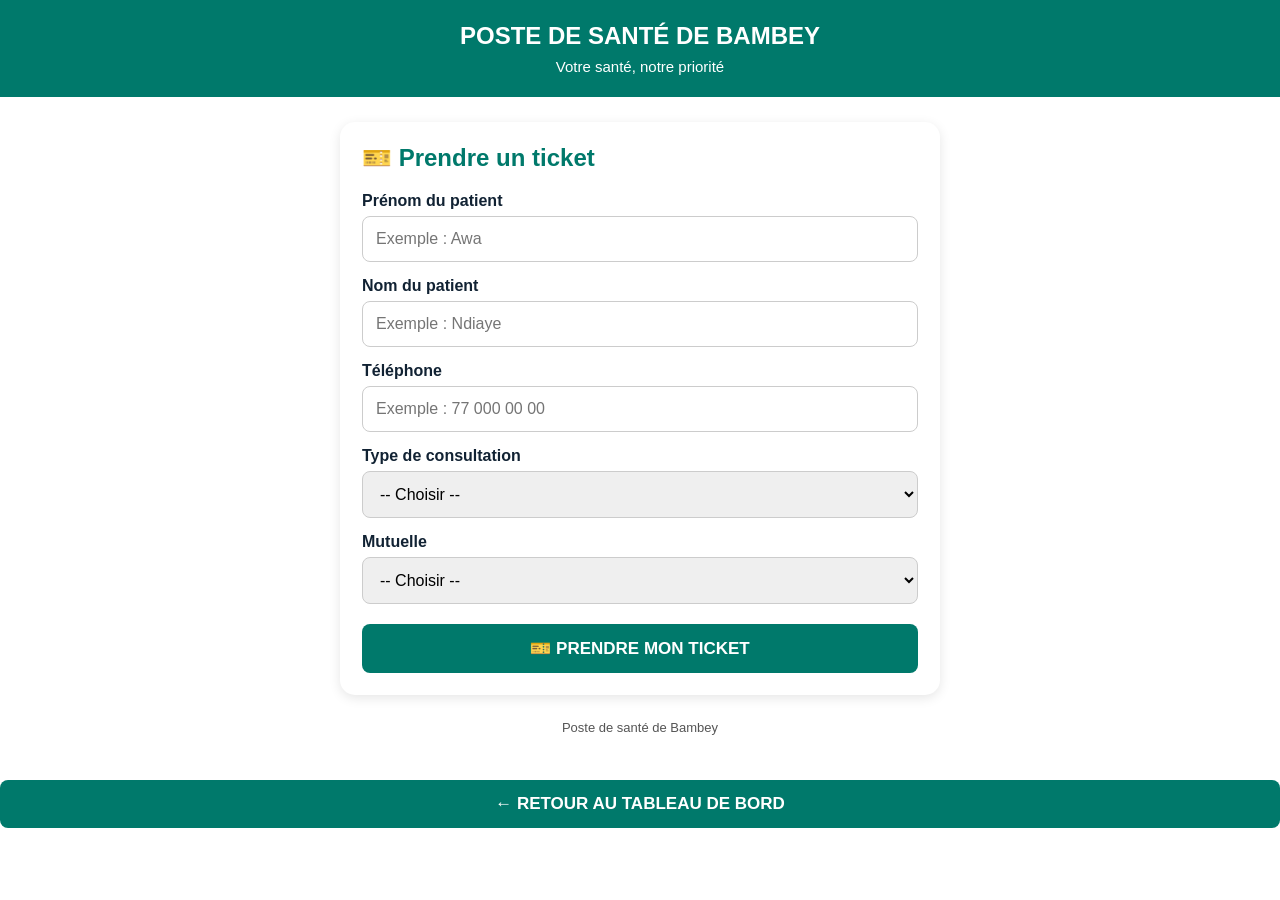
<file: ticket-poste.html>
<!DOCTYPE html>
<html lang="fr">
<head>
<meta charset="UTF-8">
<meta name="viewport" content="width=device-width, initial-scale=1.0">

<title>Ticket - Poste de santé de Bambey</title>

<style>
* {
    box-sizing: border-box;
}

body {
    margin: 0;
    font-family: Arial, sans-serif;
    background:white;
    color: #123;
}

header {
    background:#00796b;;
    color:white;
    text-align: center;
    padding: 22px 15px;
}

header h1 {
    margin: 0;
    font-size: 24px;
}

header p {
    margin: 8px 0 0;
    font-size: 15px;
}

.container {
    width: 92%;
    max-width: 600px;
    margin: 25px auto;
}

.card {
    background: white;
    padding: 22px;
    border-radius: 15px;
    box-shadow: 0 3px 12px rgba(0,0,0,0.10);
    margin-bottom: 20px;
}

h2 {
    color:#00796b;
    margin-top: 0;
}

label {
    display: block;
    margin-top: 15px;
    margin-bottom: 6px;
    font-weight: bold;
}

input,
select {
    width: 100%;
    padding: 13px;
    border: 1px solid #ccc;
    border-radius: 8px;
    font-size: 16px;
}

button {
    width: 100%;
    padding: 14px;
    margin-top: 20px;
    border: none;
    border-radius: 8px;
    background:#00796b;
    color: white;
    font-size: 17px;
    font-weight: bold;
    cursor: pointer;
}

button:hover {
    background: #005f54;
}

.ticket {
    display: none;
    text-align: center;
    border: 2px solid #00796b;
}

.numero {
    font-size: 42px;
    font-weight: bold;
    color:white;
    margin: 15px 0;
}

.info {
    text-align: left;
    line-height: 1.8;
}

.position {
    background:black;
    padding: 12px;
    border-radius: 8px;
    margin-top: 15px;
    font-weight: bold;
}

.btn-secondaire {
    background: #555;
}

.btn-danger {
    background: #c62828;
}

.btn-danger:hover {
    background: #9b1c1c;
}

.file-attente {
    display: none;
}

.ticket-attente {
    padding: 12px;
    border-bottom: 1px solid #ddd;
}

.footer {
    text-align: center;
    color: #555;
    font-size: 13px;
    margin: 25px 0;
}
</style>
</head>

<body>

<header>
    <h1>POSTE DE SANTÉ DE BAMBEY</h1>
    <p>Votre santé, notre priorité</p>
</header>

<div class="container">

    <!-- FORMULAIRE -->
    <div class="card">
        <h2>🎫 Prendre un ticket</h2>

        <label for="prenom">Prénom du patient</label>
        <input type="text" id="prenom" placeholder="Exemple : Awa">

        <label for="nom">Nom du patient</label>
        <input type="text" id="nom" placeholder="Exemple : Ndiaye">

        <label for="telephone">Téléphone</label>
        <input type="tel" id="telephone" placeholder="Exemple : 77 000 00 00">

        <label for="consultation">Type de consultation</label>
        <select id="consultation">
            <option value="">-- Choisir --</option>
            <option value="Consultation générale">Consultation générale</option>
            <option value="Pédiatrie">Pédiatrie</option>
            <option value="Gynécologie">Maternité</option>
            <option value="Vaccination">Vaccination</option>
            <option value="Soins infirmiers">Soins infirmiers</option>
        </select>

        <label for="mutuelle">Mutuelle</label>
        <select id="mutuelle">
            <option value="">-- Choisir --</option>
            <option value="Aucune">Aucune</option>
            <option value="CMU">CMU</option>
            <option value="TransVie">TransVie</option>
            <option value="Autre">Autre</option>
        </select>

        <button onclick="prendreTicket()">
            🎫 PRENDRE MON TICKET
        </button>
    </div>


    <!-- TICKET -->
    <div class="card ticket" id="ticket">

        <h2>Votre ticket</h2>

        <div class="numero" id="numeroTicket">
            A-0000
        </div>

        <div class="info">
            <p><strong>Patient :</strong>
                <span id="affichagePatient"></span>
            </p>

            <p><strong>Téléphone :</strong>
                <span id="affichageTelephone"></span>
            </p>

            <p><strong>Consultation :</strong>
                <span id="affichageConsultation"></span>
            </p>

            <p><strong>Mutuelle :</strong>
                <span id="affichageMutuelle"></span>
            </p>

            <p><strong>Date :</strong>
                <span id="affichageDate"></span>
            </p>
        </div>

        <div class="position">
            📍 Position dans la file :
            <span id="affichagePosition"></span>
        </div>

        <button onclick="actualiserFile()">
            🔄 ACTUALISER MA POSITION
        </button>

        <button class="btn-danger" onclick="annulerTicket()">
            ❌ ANNULER LE TICKET
        </button>

    </div>


    <!-- FILE D'ATTENTE -->
    <div class="card file-attente" id="fileAttente">

        <h2>👥 File d'attente</h2>

        <div id="listeTickets"></div>

    </div>


    
        

    <div class="footer">
        Poste de santé de Bambey
    </div>

</div>


<script>

function prendreTicket() {

    const prenom =
        document.getElementById("prenom").value.trim();

    const nom =
        document.getElementById("nom").value.trim();

    const telephone =
        document.getElementById("telephone").value.trim();

    const consultation =
        document.getElementById("consultation").value;

    const mutuelle =
        document.getElementById("mutuelle").value;


    if (prenom === "") {
        alert("Veuillez saisir le prénom du patient.");
        return;
    }

    if (nom === "") {
        alert("Veuillez saisir le nom du patient.");
        return;
    }

    if (telephone === "") {
        alert("Veuillez saisir le numéro de téléphone.");
        return;
    }

    if (consultation === "") {
        alert("Veuillez choisir le type de consultation.");
        return;
    }

    if (mutuelle === "") {
        alert("Veuillez choisir une mutuelle.");
        return;
    }


    let tickets =
        JSON.parse(localStorage.getItem("ticketsPosteBambey")) || [];


    const numero =
        "P-" + Math.floor(1000 + Math.random() * 9000);


    const position =
        tickets.length + 1;


    const maintenant = new Date();


    const date =
        maintenant.toLocaleString("fr-FR");


    const nouveauTicket = {

        numero: numero,

        prenom: prenom,

        nom: nom,

        telephone: telephone,

        consultation: consultation,

        mutuelle: mutuelle,

        position: position,

        date: date,

        statut: "En attente"
    };


    tickets.push(nouveauTicket);


    localStorage.setItem(
        "ticketsPosteBambey",
        JSON.stringify(tickets)
    );


    afficherTicket(nouveauTicket);

    afficherFile();


    alert(
        "Ticket créé avec succès !\n\n" +
        "Numéro : " + numero +
        "\nPosition : " + position
    );
}



function afficherTicket(ticket) {

    document.getElementById("numeroTicket")
        .textContent = ticket.numero;

    document.getElementById("affichagePatient")
        .textContent =
        ticket.prenom + " " + ticket.nom;

    document.getElementById("affichageTelephone")
        .textContent = ticket.telephone;

    document.getElementById("affichageConsultation")
        .textContent = ticket.consultation;

    document.getElementById("affichageMutuelle")
        .textContent = ticket.mutuelle;

    document.getElementById("affichageDate")
        .textContent = ticket.date;

    document.getElementById("affichagePosition")
        .textContent = ticket.position;

    document.getElementById("ticket").style.display =
        "block";

    document.getElementById("ticket")
        .scrollIntoView({
            behavior: "smooth"
        });
}



function afficherFile() {

    const tickets =
        JSON.parse(localStorage.getItem("ticketsPosteBambey")) || [];

    const liste =
        document.getElementById("listeTickets");

    liste.innerHTML = "";


    if (tickets.length === 0) {

        document.getElementById("fileAttente")
            .style.display = "none";

        return;
    }


    document.getElementById("fileAttente")
        .style.display = "block";


    tickets.forEach(function(ticket) {

        if (ticket.statut === "En attente") {

            const element =
                document.createElement("div");

            element.className =
                "ticket-attente";

            element.innerHTML =
                "<strong>" +
                ticket.numero +
                "</strong> — " +
                ticket.prenom +
                " " +
                ticket.nom +
                "<br>" +
                "Consultation : " +
                ticket.consultation;

            liste.appendChild(element);
        }

    });
}



function actualiserFile() {

    let tickets =
        JSON.parse(localStorage.getItem("ticketsPosteBambey")) || [];


    const numero =
        document.getElementById("numeroTicket")
            .textContent;


    const ticket =
        tickets.find(function(t) {
            return t.numero === numero;
        });


    if (!ticket) {
        alert("Ticket introuvable.");
        return;
    }


    const position =
        tickets.filter(function(t) {

            return (
                t.statut === "En attente" &&
                tickets.indexOf(t) <= tickets.indexOf(ticket)
            );

        }).length;


    ticket.position = position;


    localStorage.setItem(
        "ticketsPosteBambey",
        JSON.stringify(tickets)
    );


    document.getElementById("affichagePosition")
        .textContent = position;


    afficherFile();


    alert(
        "Votre position a été actualisée : " +
        position
    );
}



function annulerTicket() {

    const numero =
        document.getElementById("numeroTicket")
            .textContent;


    if (!confirm(
        "Voulez-vous vraiment annuler ce ticket ?"
    )) {
        return;
    }


    let tickets =
        JSON.parse(localStorage.getItem("ticketsPosteBambey")) || [];


    tickets =
        tickets.filter(function(ticket) {
            return ticket.numero !== numero;
        });


    localStorage.setItem(
        "ticketsPosteBambey",
        JSON.stringify(tickets)
    );


    document.getElementById("ticket")
        .style.display = "none";


    afficherFile();


    alert("Votre ticket a été annulé.");
}



function retourAccueil() {

    window.location.href = "page2.html";
}



afficherFile();

</script>
		<button
    class="retour"
    onclick="window.location.href='page2.html'">

    ← RETOUR AU TABLEAU DE BORD
</button>
		
</body>
</html>
</file>
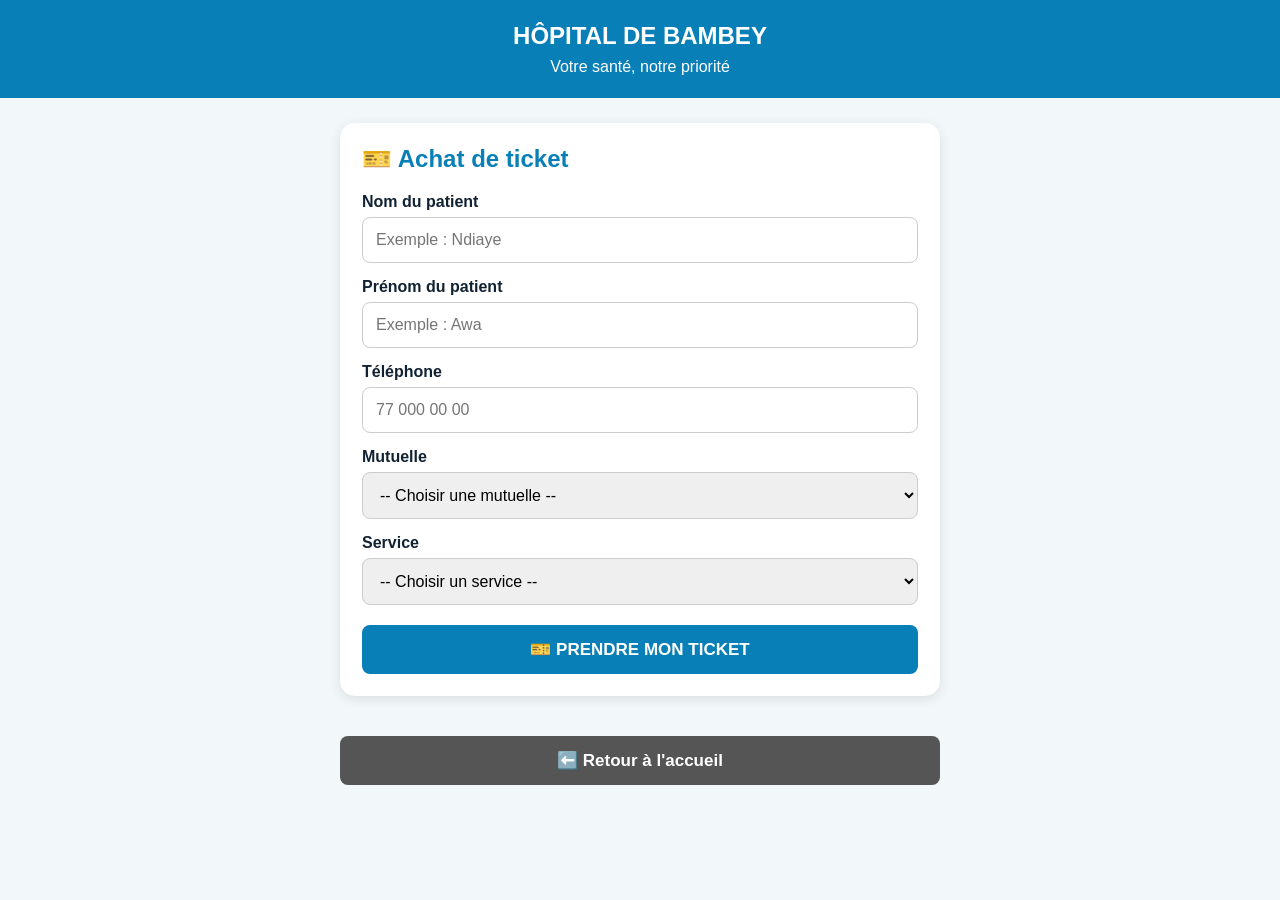
<file: Ticket.html>
<!DOCTYPE html>
<html lang="fr">
<head>
<meta charset="UTF-8">
<meta name="viewport" content="width=device-width, initial-scale=1.0">

<title>Achat Ticket - Hôpital de Bambey</title>

<style>
* {
    box-sizing: border-box;
}

body {
    margin: 0;
    font-family: Arial, sans-serif;
    background: #f2f7f9;
    color: #123;
}

header {
    background: #087fb7;
    color: white;
    text-align: center;
    padding: 22px 15px;
}

header h1 {
    margin: 0;
    font-size: 24px;
}

header p {
    margin: 8px 0 0;
}

.container {
    width: 92%;
    max-width: 600px;
    margin: 25px auto;
}

.card {
    background: white;
    padding: 22px;
    border-radius: 15px;
    margin-bottom: 20px;
    box-shadow: 0 3px 12px rgba(0,0,0,0.10);
}

h2 {
    color:#087fb7;
    margin-top: 0;
}

label {
    display: block;
    margin-top: 15px;
    margin-bottom: 6px;
    font-weight: bold;
}

input,
select {
    width: 100%;
    padding: 13px;
    border: 1px solid #ccc;
    border-radius: 8px;
    font-size: 16px;
}

button {
    width: 100%;
    padding: 14px;
    margin-top: 20px;
    border: none;
    border-radius: 8px;
    background: #087fb7;
    color: white;
    font-size: 17px;
    font-weight: bold;
}

button:hover {
    background: #087fb7;
}

.ticket {
    display: none;
    text-align: center;
    border: 2px solid #00796b;
}

.numero {
    font-size: 45px;
    font-weight: bold;
    color: #087fb7;
    margin: 15px 0;
}

.info {
    text-align: left;
    line-height: 1.8;
}

.position {
    background: #087fb7;
    padding: 14px;
    border-radius: 8px;
    margin-top: 15px;
    font-weight: bold;
}

.btn-retour {
    background: #555;
}

.btn-annuler {
    background: #c62828;
}
</style>
</head>

<body>

<header>
    <h1>HÔPITAL DE BAMBEY</h1>
    <p>Votre santé, notre priorité</p>
</header>

<div class="container">

<div class="card">

<h2>🎫 Achat de ticket</h2>

<label>Nom du patient</label>
<input
    type="text"
    id="nom"
    placeholder="Exemple : Ndiaye"
>

<label>Prénom du patient</label>
<input
    type="text"
    id="prenom"
    placeholder="Exemple : Awa"
>

<label>Téléphone</label>
<input
    type="tel"
    id="telephone"
    placeholder="77 000 00 00"
>

<label>Mutuelle</label>

<select id="mutuelle">

<option value="">-- Choisir une mutuelle --</option>

<option value="Aucune">
Aucune
</option>

<option value="TransVie">
TransVie
</option>

<option value="CMU">
CMU
</option>
    

<option value="Autre">
Autre
</option>

</select>

<label>Service</label>

<select id="service">

<option value="">
-- Choisir un service --
</option>

<option value="Consultation générale">
Consultation générale
</option>

<option value="Pédiatrie">
Pédiatrie
</option>

<option value="Gynécologie">
Gynécologie
</option>

<option value="Ophtalmologie">
Ophtalmologie
</option>

<option value="Dentisterie">
Dentisterie
</option>

<option value="Laboratoire">
Laboratoire
</option>
    
    <option value="Cardiologie">
Cardiologie
</option>

<option value="Radiologie">
Radiologie
</option>

</select>

<button onclick="genererTicket()">
🎫 PRENDRE MON TICKET
</button>

</div>


<div class="card ticket" id="resultat">

<h2>Votre ticket</h2>

<div class="numero" id="numero">
A-0000
</div>

<div class="info">

<p>
<strong>Patient :</strong>
<span id="patient"></span>
</p>

<p>
<strong>Téléphone :</strong>
<span id="tel"></span>
</p>

<p>
<strong>Mutuelle :</strong>
<span id="mut"></span>
</p>

<p>
<strong>Service :</strong>
<span id="serv"></span>
</p>

<p>
<strong>Date :</strong>
<span id="date"></span>
</p>

</div>

<div class="position">

📍 Position dans la file :
<span id="position"></span>

</div>

<button onclick="actualiser()">
🔄 Actualiser ma position
</button>

<button
class="btn-annuler"
onclick="annulerTicket()">

❌ Annuler le ticket

</button>

</div>


<button
class="btn-retour"
    < onclick="window.location.href='hopital.html'">

⬅️ Retour à l'accueil

</button>




<script>

function genererTicket() {

    const nom =
        document.getElementById("nom").value.trim();

    const prenom =
        document.getElementById("prenom").value.trim();

    const telephone =
        document.getElementById("telephone").value.trim();

    const mutuelle =
        document.getElementById("mutuelle").value;

    const service =
        document.getElementById("service").value;


    if (nom === "") {
        alert("Veuillez saisir le nom.");
        return;
    }

    if (prenom === "") {
        alert("Veuillez saisir le prénom.");
        return;
    }

    if (telephone === "") {
        alert("Veuillez saisir le téléphone.");
        return;
    }

    if (mutuelle === "") {
        alert("Veuillez choisir une mutuelle.");
        return;
    }

    if (service === "") {
        alert("Veuillez choisir un service.");
        return;
    }


    let tickets =
        JSON.parse(
            localStorage.getItem("ticketsBambey")
        ) || [];


    const numero =
        "A-" +
        Math.floor(1000 + Math.random() * 9000);


    const position =
        tickets.filter(function(ticket) {

            return ticket.statut === "En attente";

        }).length + 1;


    const maintenant = new Date();

    const date =
        maintenant.toLocaleString("fr-FR");


    const ticket = {

        numero: numero,

        nom: nom,

        prenom: prenom,

        telephone: telephone,

        mutuelle: mutuelle,

        service: service,

        position: position,

        date: date,

        statut: "En attente"

    };


    tickets.push(ticket);


    localStorage.setItem(
        "ticketsBambey",
        JSON.stringify(tickets)
    );


    localStorage.setItem(
        "monTicketBambey",
        JSON.stringify(ticket)
    );


    document.getElementById("numero")
        .textContent = numero;

    document.getElementById("patient")
        .textContent =
        prenom + " " + nom;

    document.getElementById("tel")
        .textContent = telephone;

    document.getElementById("mut")
        .textContent = mutuelle;

    document.getElementById("serv")
        .textContent = service;

    document.getElementById("date")
        .textContent = date;

    document.getElementById("position")
        .textContent = position;


    document.getElementById("resultat")
        .style.display = "block";


    document.getElementById("resultat")
        .scrollIntoView({
            behavior: "smooth"
        });


    alert(
        "Ticket créé avec succès !\n\n" +
        "Numéro : " + numero +
        "\nPosition : " + position
    );
}


function actualiser() {

    let ticket =
        JSON.parse(
            localStorage.getItem("monTicketBambey")
        );

    if (!ticket) {
        alert("Aucun ticket trouvé.");
        return;
    }


    let tickets =
        JSON.parse(
            localStorage.getItem("ticketsBambey")
        ) || [];


    const index =
        tickets.findIndex(function(t) {

            return t.numero === ticket.numero;

        });


    if (index === -1) {
        alert("Ticket introuvable.");
        return;
    }


    const position =
        tickets.filter(function(t) {

            return (
                t.statut === "En attente" &&
                tickets.indexOf(t) <= index
            );

        }).length;


    tickets[index].position =
        position;


    ticket.position =
        position;


    localStorage.setItem(
        "ticketsBambey",
        JSON.stringify(tickets)
    );


    localStorage.setItem(
        "monTicketBambey",
        JSON.stringify(ticket)
    );


    document.getElementById("position")
        .textContent = position;


    alert(
        "Votre position actuelle est : " +
        position
    );
}


function annulerTicket() {

    const ticket =
        JSON.parse(
            localStorage.getItem("monTicketBambey")
        );


    if (!ticket) {
        alert("Aucun ticket.");
        return;
    }


    if (!confirm(
        "Voulez-vous annuler ce ticket ?"
    )) {
        return;
    }


    let tickets =
        JSON.parse(
            localStorage.getItem("ticketsBambey")
        ) || [];


    tickets =
        tickets.filter(function(t) {

            return t.numero !== ticket.numero;

        });


    localStorage.setItem(
        "ticketsBambey",
        JSON.stringify(tickets)
    );


    localStorage.removeItem(
        "monTicketBambey"
    );


    document.getElementById("resultat")
        .style.display = "none";


    alert("Ticket annulé.");
}


function retourAccueil() {

    window.location.href =
        "index.html";

}

</script>

</body>
</html>
</file>
